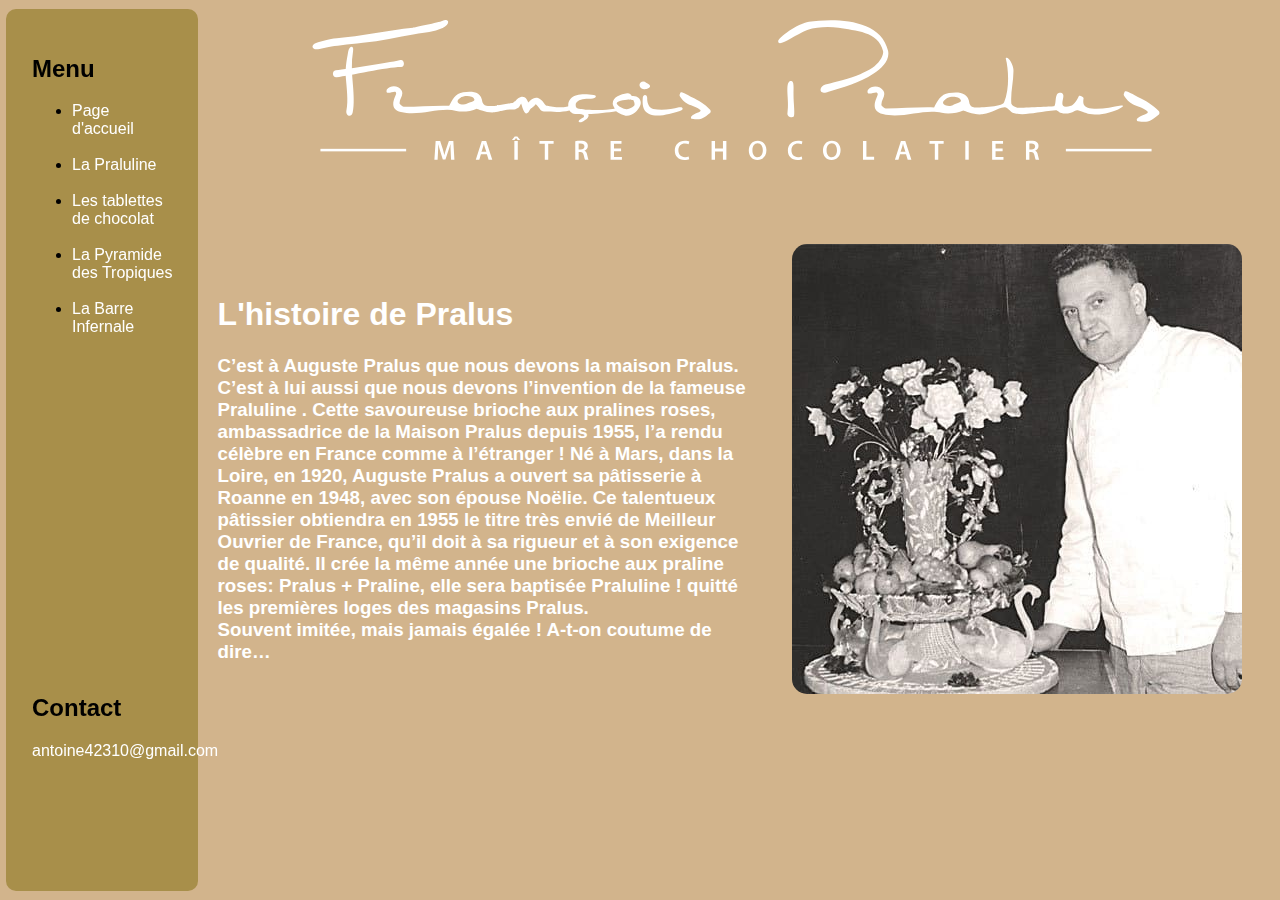
<file: index.html>
<!DOCTYPE html>
<html lang="fr">
<head>
    <meta charset="UTF-8">
    <meta name="viewport" content="width=device-width, initial-scale=1.0">
    <link rel="stylesheet" href="pralus.css">    
</head>

<body>
    <div id="menu">
        <h2>Menu</h2>
        <ul>
            <li><a href="index.html">Page d'accueil</a></li>
            <br>
            <li><a href="Praluline.html">La Praluline</a></li>
            <br>
            <li><a href="Les tablettes de chocolat.html">Les tablettes de chocolat</a></li>
            <br>
            <li><a href="La Pyramide des Tropiques.html">La Pyramide des Tropiques</a></li>
            <br>
            <li><a href="La Barre Infernale.html">La Barre Infernale</a></li>
        </ul>
        <h2 id="menu2">Contact</h2>
           <p>antoine42310@gmail.com</p>
    </div>

    <header id="logo-pralus">
        <img src="logo-pralus.svg" width="75%">
    </header>

    <div id="page">

        <div id="texte">

            <h1>L'histoire de Pralus</h1>

            <h3>C’est à Auguste Pralus que nous devons la maison Pralus. C’est à lui aussi que nous devons l’invention de la fameuse Praluline
                . Cette savoureuse brioche aux pralines roses, ambassadrice de la Maison Pralus depuis 1955, l’a rendu célèbre en France comme à l’étranger !
                Né à Mars, dans la Loire, en 1920, Auguste Pralus a ouvert sa pâtisserie à Roanne en 1948, avec son épouse Noëlie. Ce talentueux pâtissier obtiendra en 1955 le titre très envié de Meilleur Ouvrier de France, qu’il doit à sa rigueur et à son exigence de qualité. Il crée la même année une brioche aux praline roses: Pralus + Praline, elle sera baptisée Praluline !
                
                quitté les premières loges des magasins Pralus. <br>
                Souvent imitée, mais jamais égalée ! A-t-on coutume de dire…
            </h3>

        </div>
       
        <img id="imgindex" src="Auguste-Pralus.jpg">       

    </div>
    
</body>
</html>
</file>
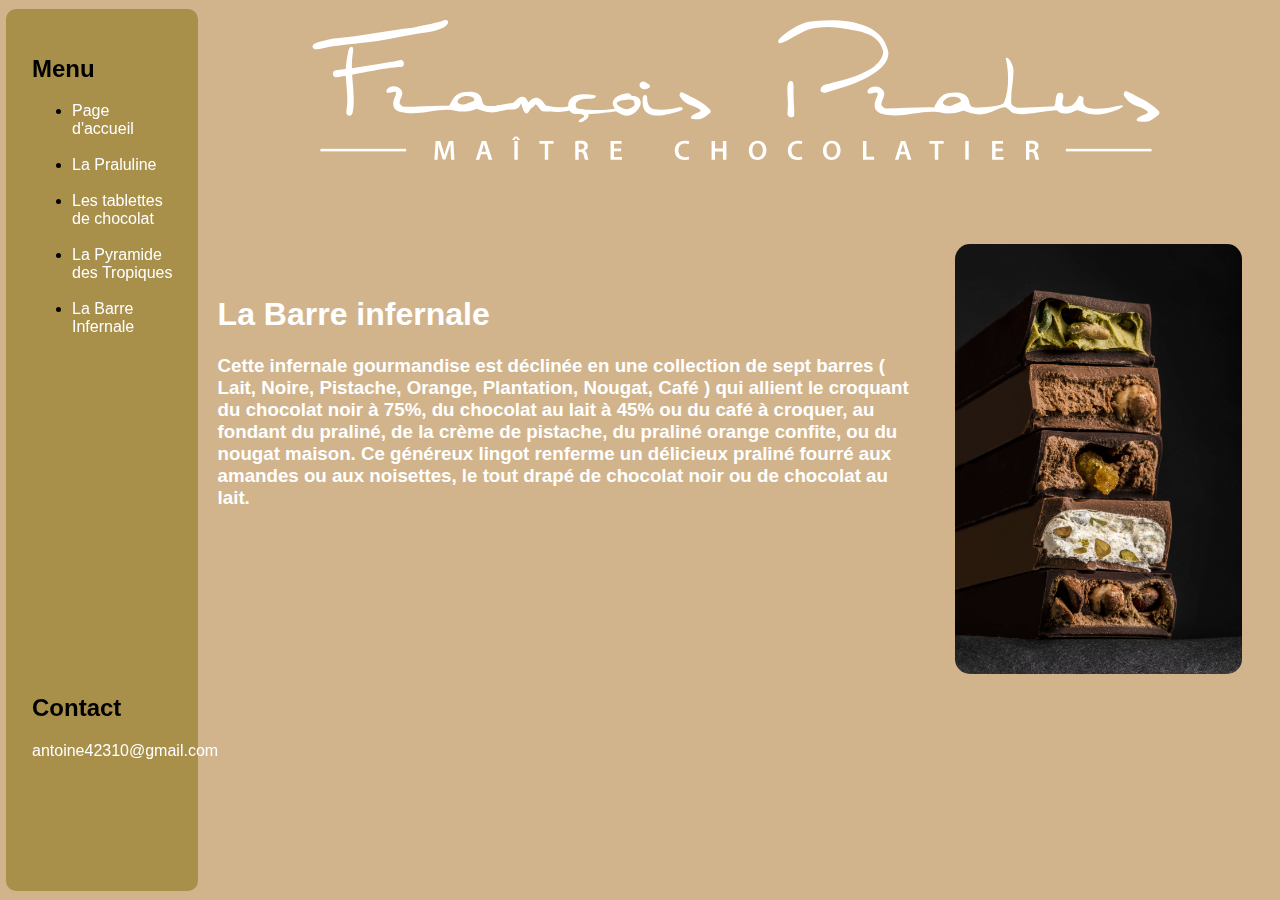
<file: La Barre Infernale.html>
<!DOCTYPE html>
<html lang="fr">
<head>
    <meta charset="UTF-8">
    <meta name="viewport" content="width=device-width, initial-scale=1.0">
    <link rel="stylesheet" href="pralus.css">
</head>

<body>
    <div id="menu">
        <h2>Menu</h2>
        <ul>
            <li><a href="index.html">Page d'accueil</a></li>
            <br>
            <li><a href="Praluline.html">La Praluline</a></li>
            <br>
            <li><a href="Les tablettes de chocolat.html">Les tablettes de chocolat</a></li>
            <br>
            <li><a href="La Pyramide des Tropiques.html">La Pyramide des Tropiques</a></li>
            <br>
            <li><a href="La Barre Infernale.html">La Barre Infernale</a></li>
        </ul>
        <h2 id="menu2">Contact</h2>
           <p>antoine42310@gmail.com</p>
    </div>

    <header id="logo-pralus">
        <img src="logo-pralus.svg" width="75%">
    </header>

    <div id="page">

        <div id="texte">

            <h1>La Barre infernale</h1>

            <h3>Cette infernale gourmandise est déclinée en une collection de sept barres ( Lait, Noire, Pistache, Orange, Plantation, Nougat, Café ) qui allient le croquant du chocolat noir à 75%, du chocolat au lait à 45% ou du café à croquer, au fondant du praliné, de la crème de pistache, du praliné orange confite, ou du nougat maison. Ce généreux lingot renferme un délicieux praliné fourré aux amandes ou aux noisettes, le tout drapé de chocolat noir ou de chocolat au lait.         
            </h3>

        </div>
   
        <img id="imglabarre" src="la barre infernale.jpg">
        
    </div>

</body>
</html>
</file>
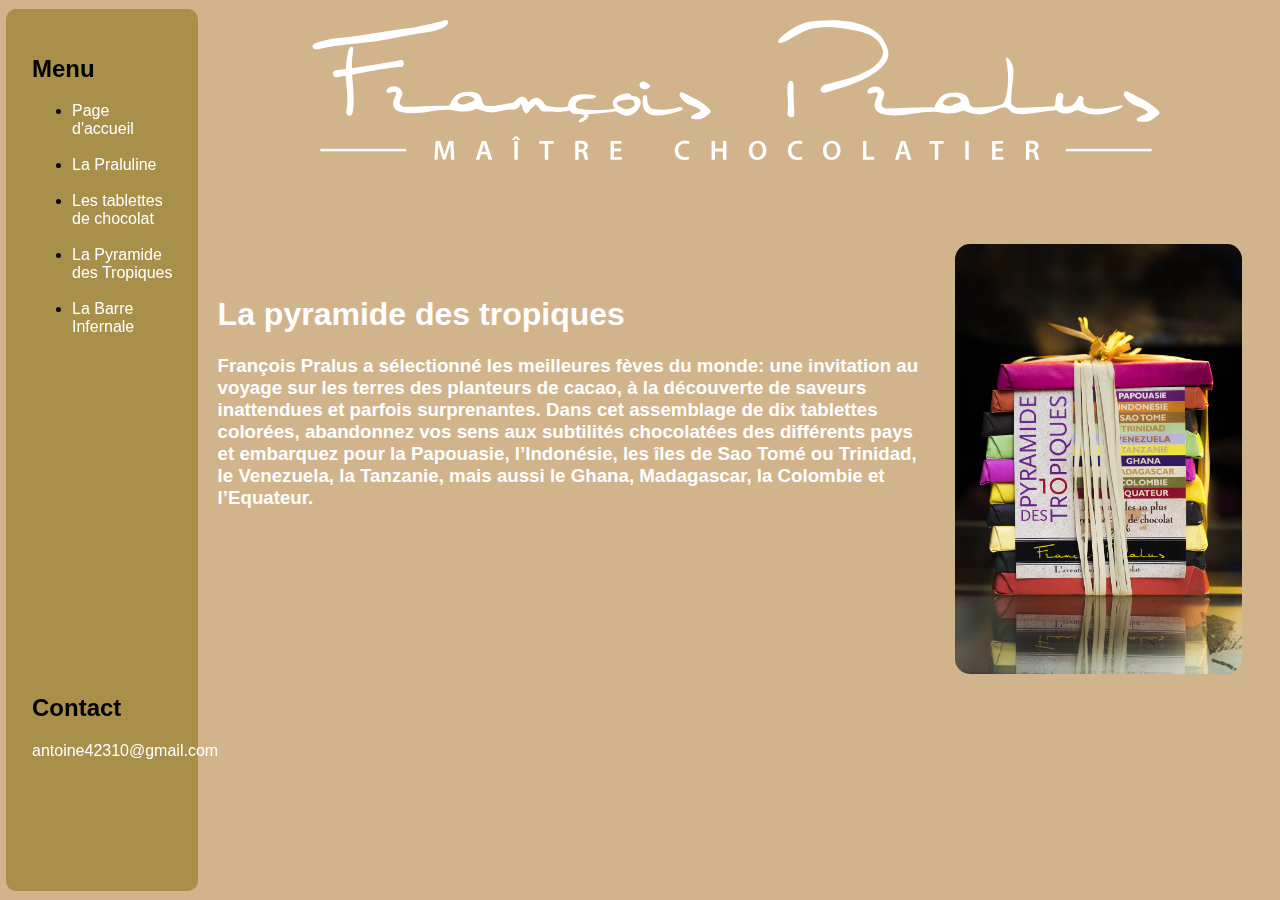
<file: La Pyramide des Tropiques.html>
<!DOCTYPE html>
<html lang="fr">
<head>
    <meta charset="UTF-8">
    <meta name="viewport" content="width=device-width, initial-scale=1.0">
    <link rel="stylesheet" href="pralus.css">
</head>

<body>
    <div id="menu">
        <h2>Menu</h2>
        <ul>
            <li><a href="index.html">Page d'accueil</a></li>
            <br>
            <li><a href="Praluline.html">La Praluline</a></li>
            <br>
            <li><a href="Les tablettes de chocolat.html">Les tablettes de chocolat</a></li>
            <br>
            <li><a href="La Pyramide des Tropiques.html">La Pyramide des Tropiques</a></li>
            <br>
            <li><a href="La Barre Infernale.html">La Barre Infernale</a></li>
        </ul>
        <h2 id="menu2">Contact</h2>
           <p>antoine42310@gmail.com</p>
    </div>

    <header id="logo-pralus">
        <img src="logo-pralus.svg" width="75%">
    </header>

    <div id="page">

        <div id="texte">

            <h1>La pyramide des tropiques</h1>

            <h3>François Pralus a sélectionné les meilleures fèves du monde: une invitation au voyage sur les terres des planteurs de cacao, à la découverte de saveurs inattendues et parfois surprenantes. Dans cet assemblage de dix tablettes colorées, abandonnez vos sens aux subtilités chocolatées des différents pays et embarquez pour la Papouasie, l’Indonésie, les îles de Sao Tomé ou Trinidad, le Venezuela, la Tanzanie, mais aussi le Ghana, Madagascar, la Colombie et l’Equateur. 
            </h3>

        </div>

        <img id="imgpyramides" src="les pyramides tropiques.jpg">

    </div>
    
</body>
</html>
</file>
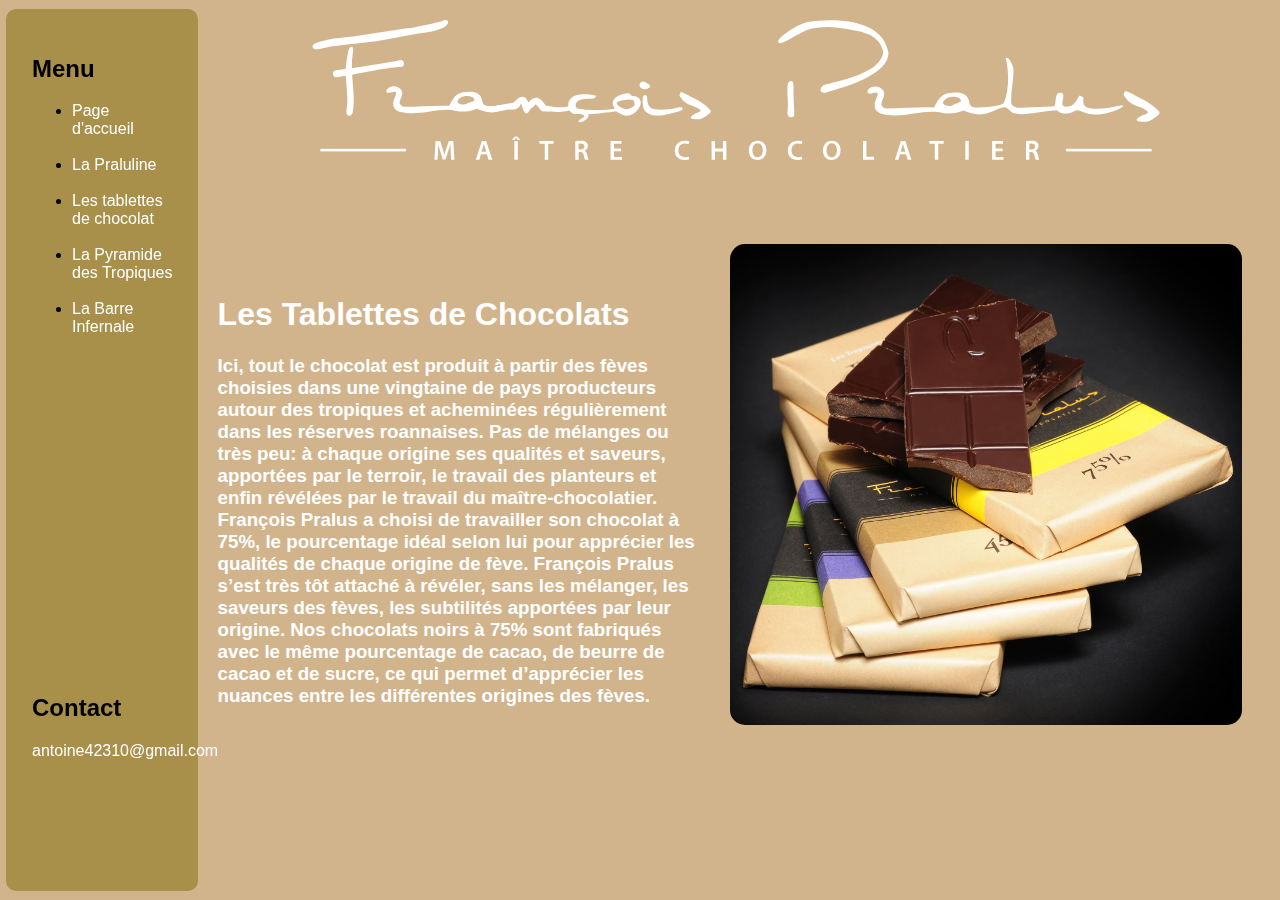
<file: Les tablettes de chocolat.html>
<!DOCTYPE html>
<html lang="fr">
<head>
    <meta charset="UTF-8">
    <meta name="viewport" content="width=device-width, initial-scale=1.0">
    <link rel="stylesheet" href="pralus.css">
</head>

<body>
    <div id="menu">
        <h2>Menu</h2>
        <ul>
            <li><a href="index.html">Page d'accueil</a></li>
            <br>
            <li><a href="Praluline.html">La Praluline</a></li>
            <br>
            <li><a href="Les tablettes de chocolat.html">Les tablettes de chocolat</a></li>
            <br>
            <li><a href="La Pyramide des Tropiques.html">La Pyramide des Tropiques</a></li>
            <br>
            <li><a href="La Barre Infernale.html">La Barre Infernale</a></li>
        </ul>
        <h2 id="menu2">Contact</h2>
           <p>antoine42310@gmail.com</p>
    </div>

    <header id="logo-pralus">
        <img src="logo-pralus.svg" width="75%">
    </header>

    <div id="page">

        <div id="texte">

            <h1>Les Tablettes de Chocolats</h1>

            <h3>Ici, tout le chocolat est produit à partir des fèves choisies dans une vingtaine de pays producteurs autour des tropiques et acheminées régulièrement dans les réserves roannaises. Pas de mélanges ou très peu: à chaque origine ses qualités et saveurs, apportées par le terroir, le travail des planteurs et enfin révélées par le travail du maître-chocolatier. François Pralus a choisi de travailler son chocolat à 75%, le pourcentage idéal selon lui pour apprécier les qualités de chaque origine de fève. François Pralus s’est très tôt attaché à révéler, sans les mélanger, les saveurs des fèves, les subtilités apportées par leur origine. Nos chocolats noirs à 75% sont fabriqués avec le même pourcentage de cacao, de beurre de cacao et de sucre, ce qui permet d’apprécier les nuances entre les différentes origines des fèves.
            </h3>

        </div>
      
        <img id="imgtablettes" src="tablettes de chocolat.jpg">       

    </div>
    
</body>
</html>
</file>
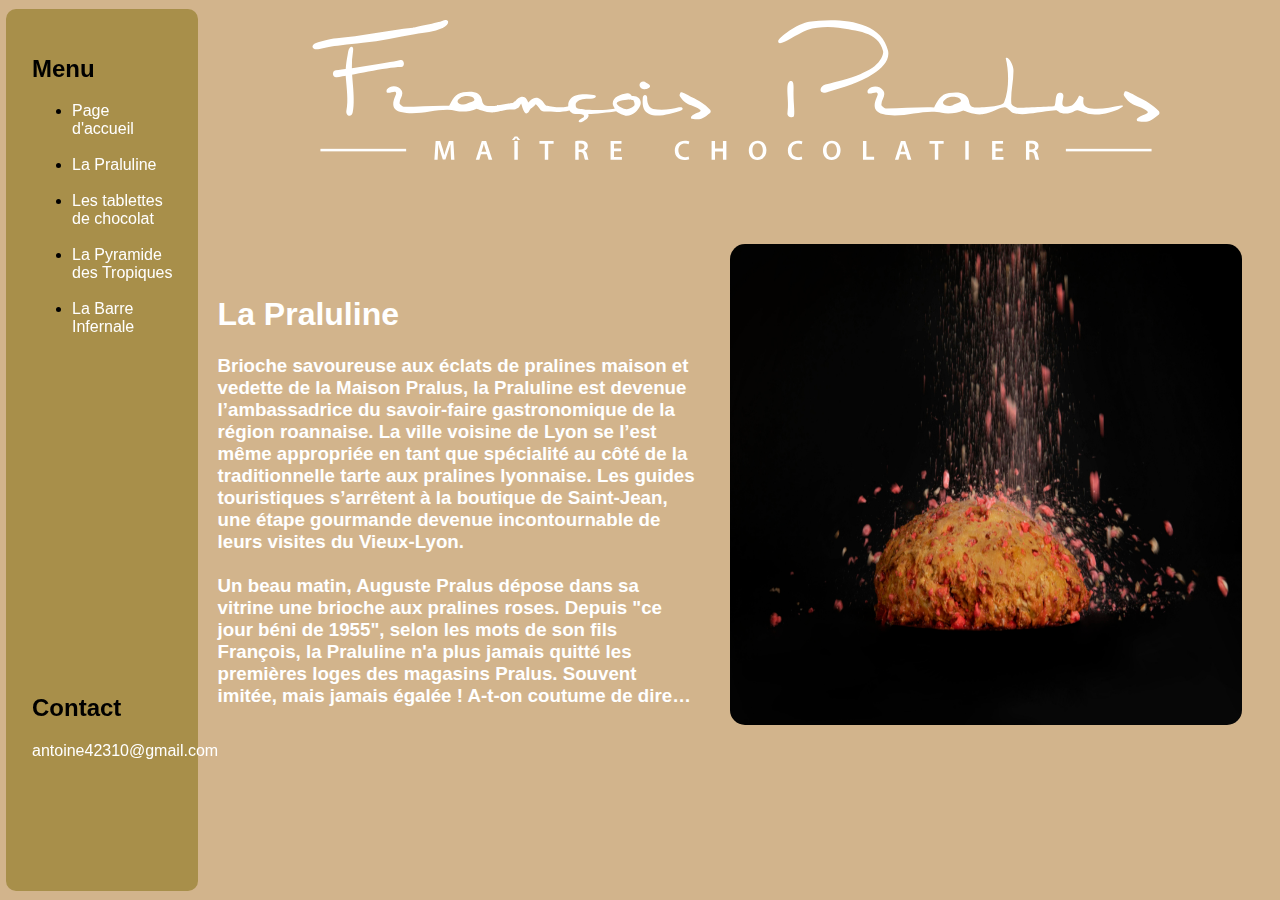
<file: Praluline.html>
<!DOCTYPE html>
<html lang="fr">
<head>
    <meta charset="UTF-8">
    <meta name="viewport" content="width=device-width, initial-scale=1.0">
    <link rel="stylesheet" href="pralus.css">
</head>

<body>
    <div id="menu">
        <h2>Menu</h2>
        <ul>
            <li><a href="index.html">Page d'accueil</a></li>
            <br>
            <li><a href="Praluline.html">La Praluline</a></li>
            <br>
            <li><a href="Les tablettes de chocolat.html">Les tablettes de chocolat</a></li>
            <br>
            <li><a href="La Pyramide des Tropiques.html">La Pyramide des Tropiques</a></li>
            <br>
            <li><a href="La Barre Infernale.html">La Barre Infernale</a></li>
        </ul>
        <h2 id="menu2">Contact</h2>
           <p>antoine42310@gmail.com</p>          
    </div>

    <header id="logo-pralus">
        <img src="logo-pralus.svg" width="75%">
    </header>

    <div id="page">

        <div id="texte">

            <h1>La Praluline</h1>

            <h3>Brioche savoureuse aux éclats de pralines maison et vedette de la Maison Pralus, la Praluline est devenue l’ambassadrice du savoir-faire gastronomique de la région roannaise. La ville voisine de Lyon se l’est même appropriée en tant que spécialité au côté de la traditionnelle tarte aux pralines lyonnaise. Les guides touristiques s’arrêtent à la boutique de Saint-Jean, une étape gourmande devenue incontournable de leurs visites du Vieux-Lyon.
                <br>
                <br>
                Un beau matin, Auguste Pralus dépose dans sa vitrine une brioche aux pralines roses. Depuis "ce jour béni de 1955", selon les mots de son fils François, la Praluline n'a plus jamais quitté les premières loges des magasins Pralus. Souvent imitée, mais jamais égalée ! A-t-on coutume de dire…
            </h3>

        </div>
        
        <img id="imgpraluline" src="praluline.jpg">        

    </div>
    
</body>
</html>
</file>
<file: pralus.css>
/* styles.css */
body {
    font-family: Arial, sans-serif;
    background-color: #D2B48C;
    margin: 0;
}

#menu {
    width: 15%;
    height: 98%;
    background-color: #a88f4a;
    position: fixed;
    left: 0.5%;
    top: 1%;
    padding: 2%;
    box-sizing: border-box;
    border-radius: 10px;
}

p{
    color: white;
}

#menu a:link,
#menu a:visited {
    color: white;
    text-decoration: none;
}

#menu a:hover {
    color: #ffd700;
}

#page {
    display: flex;
    justify-content: space-between;
    margin-left: 17%;
    margin-right: 2%;
    width: 80%;
}

#texte {
    margin-top: 3%;
    color: white;
    margin-right: 3%;
    width: 75%;
}

#page img {
    border-radius: 15px;
   
}

#logo-pralus img {
    margin: 0 0 5%;
    margin-left: 20%;
    padding: 20px;
    box-sizing: border-box;
    max-width: 80%;
    height: 180px;
    display: block;
}

#imgpraluline{
    width: 50%;
}

#imgindex{
    width: 60%;
}
#imglabarre{
    width: 28%;
}

#imgtablettes{
    width: 50%;
}

#imgpyramides{
    width: 28%;
}

#menu2{
    padding-top: 240%;
}
</file>
